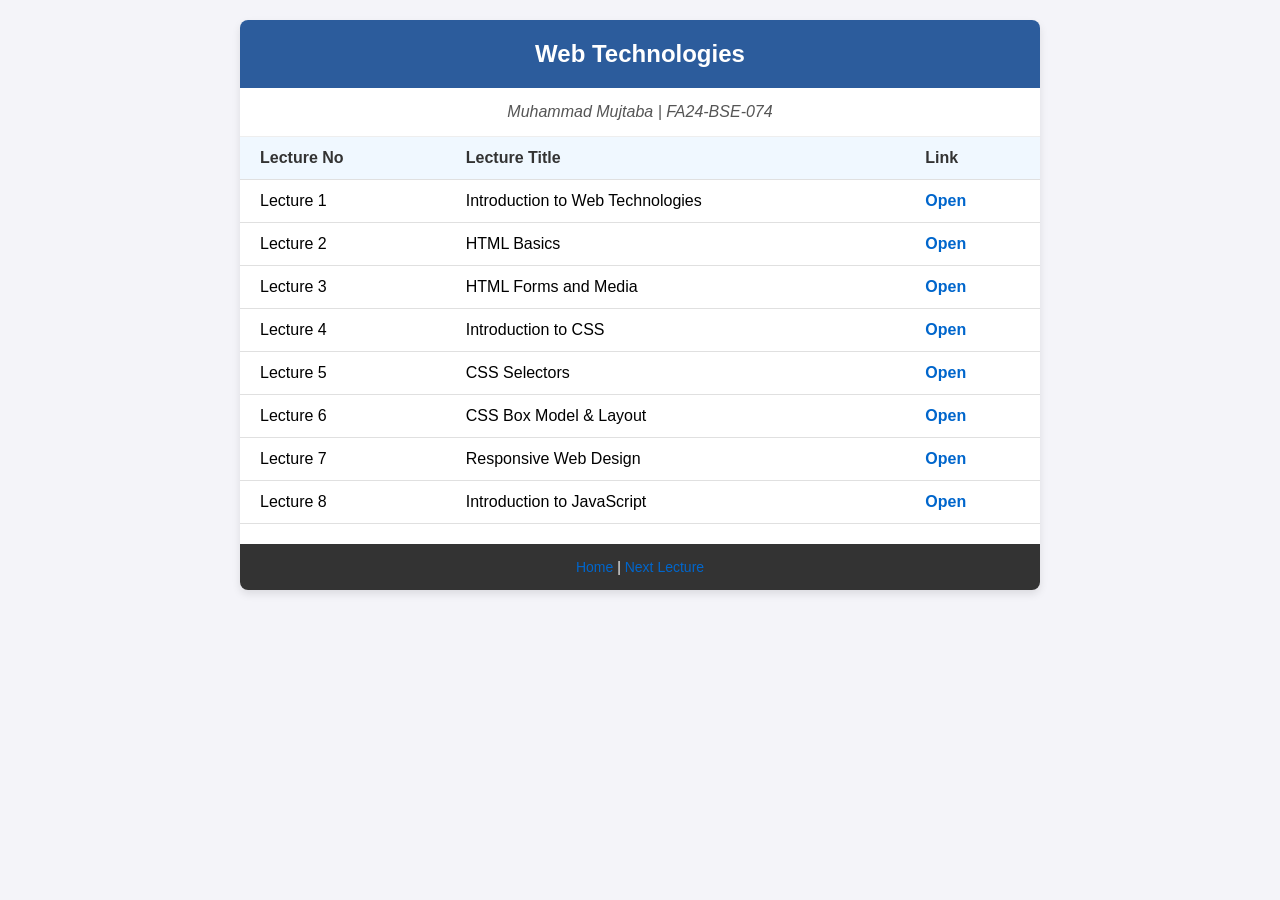
<file: index.html>
<!DOCTYPE html>
<html lang="en">
<head>
    <meta charset="UTF-8">
    <meta name="viewport" content="width=device-width, initial-scale=1.0">
    <title>Web Technologies - Home</title>
    <!-- Yeh line aapki style.css file ko link karti hai -->
    <link rel="stylesheet" href="style.css">
</head>
<body>

    <div class="container">
        <!-- Header Section -->
        <header>
            <h1>Web Technologies</h1>
        </header>

        <!-- Subheader Section (Yahan Apna Naam aur Reg No Likhein) -->
        <div class="subheader">
        Muhammad Mujtaba | FA24-BSE-074
        </div>

        <!-- Table Section -->
        <table>
            <thead>
                <tr>
                    <th>Lecture No</th>
                    <th>Lecture Title</th>
                    <th>Link</th>
                </tr>
            </thead>
            <tbody>
                <tr>
                    <td>Lecture 1</td>
                    <td>Introduction to Web Technologies</td>
                    <td><a href="lecture1.html">Open</a></td>
                </tr>
                <tr>
                    <td>Lecture 2</td>
                    <td>HTML Basics</td>
                    <td><a href="lecture2.html">Open</a></td>
                </tr>
                <tr>
                    <td>Lecture 3</td>
                    <td>HTML Forms and Media</td>
                    <td><a href="lecture3.html">Open</a></td>
                </tr>
                <tr>
                    <td>Lecture 4</td>
                    <td>Introduction to CSS</td>
                    <td><a href="lecture4.html">Open</a></td>
                </tr>
                <tr>
                    <td>Lecture 5</td>
                    <td>CSS Selectors</td>
                    <td><a href="lecture5.html">Open</a></td>
                </tr>
                <tr>
                    <td>Lecture 6</td>
                    <td>CSS Box Model &amp; Layout</td>
                    <td><a href="lecture6.html">Open</a></td>
                </tr>
                <tr>
                    <td>Lecture 7</td>
                    <td>Responsive Web Design</td>
                    <td><a href="lecture7.html">Open</a></td>
                </tr>
                <tr>
                    <td>Lecture 8</td>
                    <td>Introduction to JavaScript</td>
                    <td><a href="lecture8.html">Open</a></td>
                </tr>
            </tbody>
        </table>

        <!-- Footer Navigation -->
        <div class="footer-nav">
            <a href="index.html">Home</a> | 
            <a href="lecture1.html">Next Lecture</a>
        </div>
    </div>

</body>
</html>
</file>
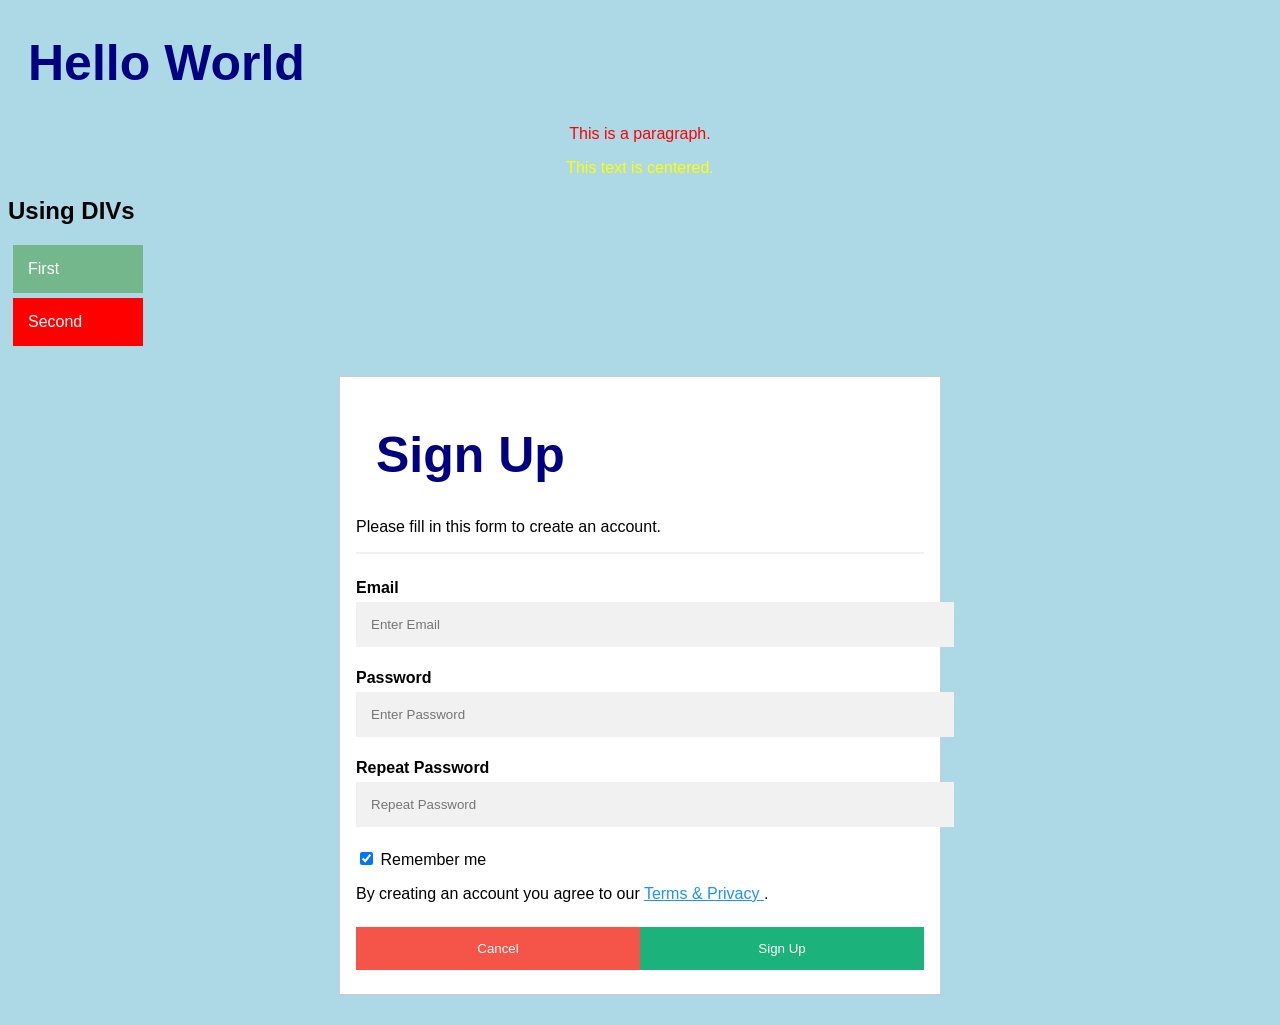
<file: Acticity 1.html>
<!DOCTYPE html>
<html lang="en">

<head>
    <meta charset="UTF-8">
    <meta name="viewport" content="width=device-width, initial-scale=1.0">

    <title>CSS and Sign Up Form</title>

    <style>
        /* External CSS Example */

        body {
            background-color: lightblue;
            font-family: Arial, Helvetica, sans-serif;
        }

        h1 {
            color: navy;
            margin-left: 20px;
            font-family: Verdana, sans-serif;
            font-size: 50px;
        }

        #para1 {
            text-align: center;
            color: red;
        }

        .center {
            text-align: center;
            color: yellow;
        }

        /* DIV Example */

        .box {
            width: 100px;
            padding: 15px;
            margin: 5px;
            color: white;
        }

        .first {
            background-color: rgb(117, 183, 140);
        }

        .second {
            background-color: red;
        }

        /* Sign Up Form */

        .signup-form {
            background-color: white;
            border: 1px solid #ccc;
            max-width: 600px;
            margin: 30px auto;
        }

        .container {
            padding: 16px;
        }

        input[type="text"],
        input[type="password"] {
            width: 100%;
            padding: 15px;
            margin: 5px 0 22px 0;
            display: inline-block;
            border: none;
            background: #f1f1f1;
        }

        input[type="text"]:focus,
        input[type="password"]:focus {
            background-color: #ddd;
            outline: none;
        }

        hr {
            border: 1px solid #f1f1f1;
            margin-bottom: 25px;
        }

        button {
            color: white;
            padding: 14px 20px;
            margin: 8px 0;
            border: none;
            cursor: pointer;
            width: 50%;
            opacity: 0.9;
            float: left;
        }

        button:hover {
            opacity: 1;
        }

        .cancelbtn {
            background-color: #f44336;
        }

        .signupbtn {
            background-color: #04AA6D;
        }

        .clearfix::after {
            content: "";
            clear: both;
            display: table;
        }

        @media screen and (max-width: 300px) {
            button {
                width: 100%;
            }
        }
    </style>
</head>

<body>

    <!-- CSS Example -->

    <h1>Hello World</h1>

    <p id="para1">
        This is a paragraph.
    </p>

    <p class="center">
        This text is centered.
    </p>


    <!-- Using DIVs -->

    <h2>Using DIVs</h2>

    <div>
        <div class="box first">
            First
        </div>

        <div class="box second">
            Second
        </div>
    </div>


    <!-- Sign Up Form -->

    <form class="signup-form" action="#">

        <div class="container">

            <h1>Sign Up</h1>

            <p>
                Please fill in this form to create an account.
            </p>

            <hr>

            <label for="email">
                <b>Email</b>
            </label>

            <input
                type="text"
                id="email"
                placeholder="Enter Email"
                name="email"
                required
            >

            <label for="psw">
                <b>Password</b>
            </label>

            <input
                type="password"
                id="psw"
                placeholder="Enter Password"
                name="psw"
                required
            >

            <label for="psw-repeat">
                <b>Repeat Password</b>
            </label>

            <input
                type="password"
                id="psw-repeat"
                placeholder="Repeat Password"
                name="psw-repeat"
                required
            >

            <label>
                <input
                    type="checkbox"
                    checked
                    name="remember"
                >
                Remember me
            </label>

            <p>
                By creating an account you agree to our
                <a href="#" style="color:dodgerblue">
                    Terms & Privacy
                </a>.
            </p>

            <div class="clearfix">

                <button type="button" class="cancelbtn">
                    Cancel
                </button>

                <button type="submit" class="signupbtn">
                    Sign Up
                </button>

            </div>

        </div>

    </form>

</body>

</html>
</file>
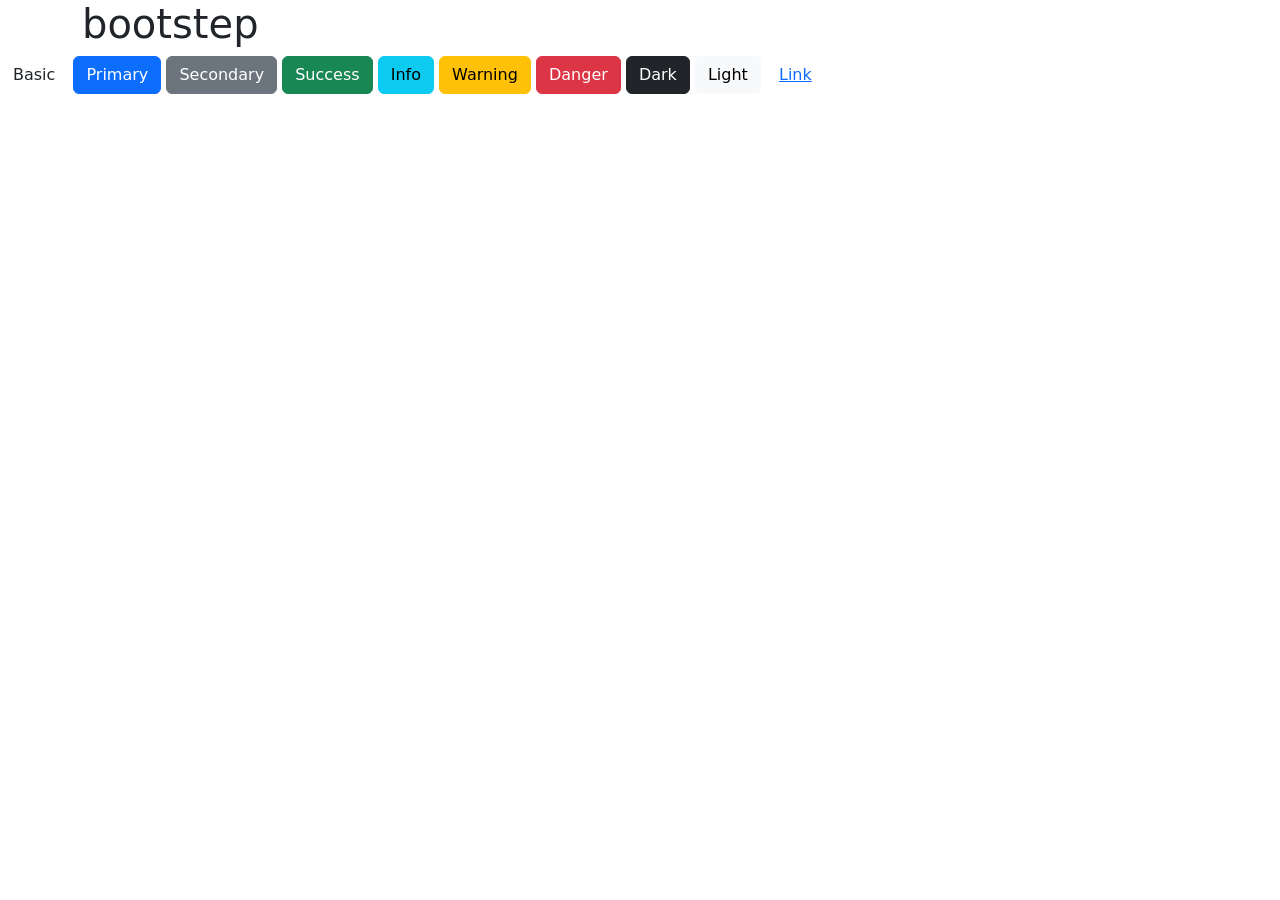
<file: boostrap.html>
<!DOCTYPE html>
<html lang="en">
<head>
    <meta charset="UTF-8">
    <meta name="viewport" content="width=device-width, initial-scale=1.0">
    <title>Document</title>
    <script src="https://cdn.jsdelivr.net/npm/bootstrap@5.3.8/dist/js/bootstrap.bundle.min.js" integrity="sha384-FKyoEForCGlyvwx9Hj09JcYn3nv7wiPVlz7YYwJrWVcXK/BmnVDxM+D2scQbITxI" crossorigin="anonymous"></script>
    <link href="https://cdn.jsdelivr.net/npm/bootstrap@5.3.8/dist/css/bootstrap.min.css" rel="stylesheet" integrity="sha384-sRIl4kxILFvY47J16cr9ZwB07vP4J8+LH7qKQnuqkuIAvNWLzeN8tE5YBujZqJLB" crossorigin="anonymous">

</head>
<body>
    <div class="container"><h1>bootstep</h1></div>
    
    <button type="button" class="btn">Basic</button>
    <button type="button" class="btn btn-primary">Primary</button>
    <button type="button" class="btn btn-secondary">Secondary</button>
    <button type="button" class="btn btn-success">Success</button>
    <button type="button" class="btn btn-info">Info</button>
    <button type="button" class="btn btn-warning">Warning</button>
    <button type="button" class="btn btn-danger">Danger</button>
    <button type="button" class="btn btn-dark">Dark</button>
    <button type="button" class="btn btn-light">Light</button>
    <button type="button" class="btn btn-link">Link</button>
    

    <div class="row">
        <div class="col-*-*"></div>
        <div class="col-*-*"></div>
      </div>
      <div class="row">
        <div class="col-*-*"></div>
        <div class="col-*-*"></div>
        <div class="col-*-*"></div>
      </div>
      
      <!-- Or let Bootstrap automatically handle the layout -->
      <div class="row">
        <div class="col"></div>
        <div class="col"></div>
        <div class="col"></div>
      </div>
</body>
</html>
</file>
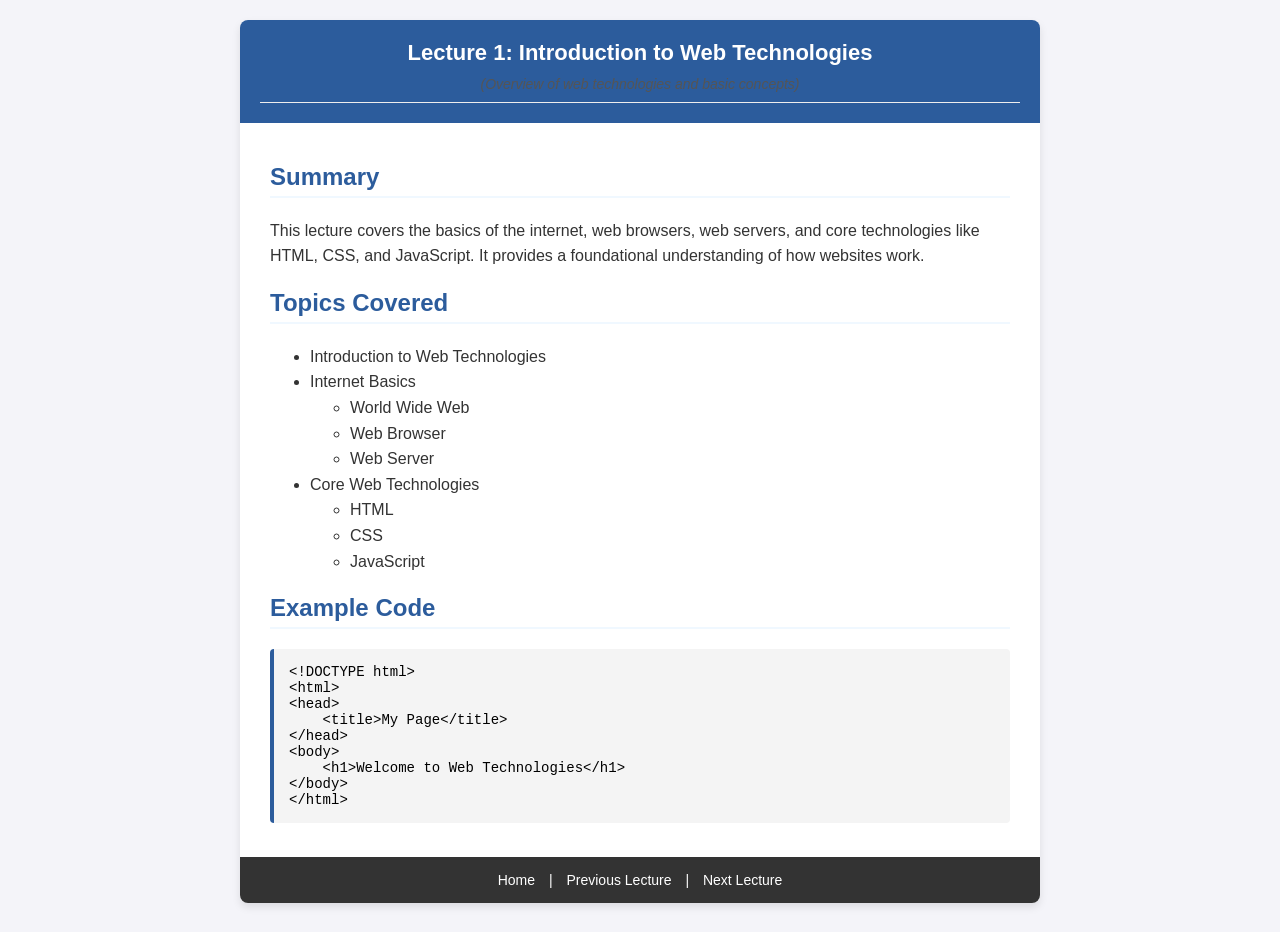
<file: lecture1.html>
<!DOCTYPE html>
<html lang="en">
<head>
    <meta charset="UTF-8">
    <meta name="viewport" content="width=device-width, initial-scale=1.0">
    <title>Lecture 1: Introduction to Web Technologies</title>
    <style>
        /* Reuse the same general styling from index.html */
        body {
            font-family: 'Segoe UI', Tahoma, Geneva, Verdana, sans-serif;
            background-color: #f4f4f9;
            margin: 0;
            padding: 20px;
            display: flex;
            justify-content: center;
        }

        .container {
            width: 100%;
            max-width: 800px;
            background-color: #ffffff;
            border-radius: 8px;
            box-shadow: 0 4px 8px rgba(0, 0, 0, 0.1);
            overflow: hidden;
        }

        header {
            background-color: #2c5c9c;
            color: #ffffff;
            padding: 20px;
            text-align: center;
        }

        header h1 {
            margin: 0;
            font-size: 22px;
        }

        .subheader {
            text-align: center;
            font-style: italic;
            color: #555555;
            padding: 10px 0;
            font-size: 14px;
            border-bottom: 1px solid #eeeeee;
        }

        .content {
            padding: 20px 30px;
        }

        h2 {
            color: #2c5c9c;
            border-bottom: 2px solid #f0f8ff;
            padding-bottom: 5px;
        }

        p {
            line-height: 1.6;
            color: #333333;
        }

        ul {
            line-height: 1.6;
            color: #333333;
        }

        /* Code Block Styling */
        pre {
            background-color: #f4f4f4;
            border-left: 4px solid #2c5c9c;
            padding: 15px;
            overflow-x: auto;
            font-family: 'Courier New', Courier, monospace;
            font-size: 14px;
            border-radius: 4px;
        }

        /* Footer/Navigation */
        .footer-nav {
            background-color: #333333;
            color: #ffffff;
            text-align: center;
            padding: 15px;
            font-size: 14px;
        }

        .footer-nav a {
            color: #ffffff;
            margin: 0 10px;
            text-decoration: none;
            font-weight: normal;
        }

        .footer-nav a:hover {
            text-decoration: underline;
        }
    </style>
</head>
<body>

    <div class="container">
        <header>
            <h1>Lecture 1: Introduction to Web Technologies</h1>
            <div class="subheader">(Overview of web technologies and basic concepts)</div>
        </header>

        <div class="content">
            <h2>Summary</h2>
            <p>This lecture covers the basics of the internet, web browsers, web servers, and core technologies like HTML, CSS, and JavaScript. It provides a foundational understanding of how websites work.</p>

            <h2>Topics Covered</h2>
            <ul>
                <li>Introduction to Web Technologies</li>
                <li>Internet Basics
                    <ul>
                        <li>World Wide Web</li>
                        <li>Web Browser</li>
                        <li>Web Server</li>
                    </ul>
                </li>
                <li>Core Web Technologies
                    <ul>
                        <li>HTML</li>
                        <li>CSS</li>
                        <li>JavaScript</li>
                    </ul>
                </li>
            </ul>

            <h2>Example Code</h2>
            <pre><code>&lt;!DOCTYPE html&gt;
&lt;html&gt;
&lt;head&gt;
    &lt;title&gt;My Page&lt;/title&gt;
&lt;/head&gt;
&lt;body&gt;
    &lt;h1&gt;Welcome to Web Technologies&lt;/h1&gt;
&lt;/body&gt;
&lt;/html&gt;</code></pre>
        </div>

        <div class="footer-nav">
            <a href="index.html">Home</a> | 
            <a href="#">Previous Lecture</a> | 
            <a href="lecture2.html">Next Lecture</a>
        </div>
    </div>

</body>
</html>
</file>
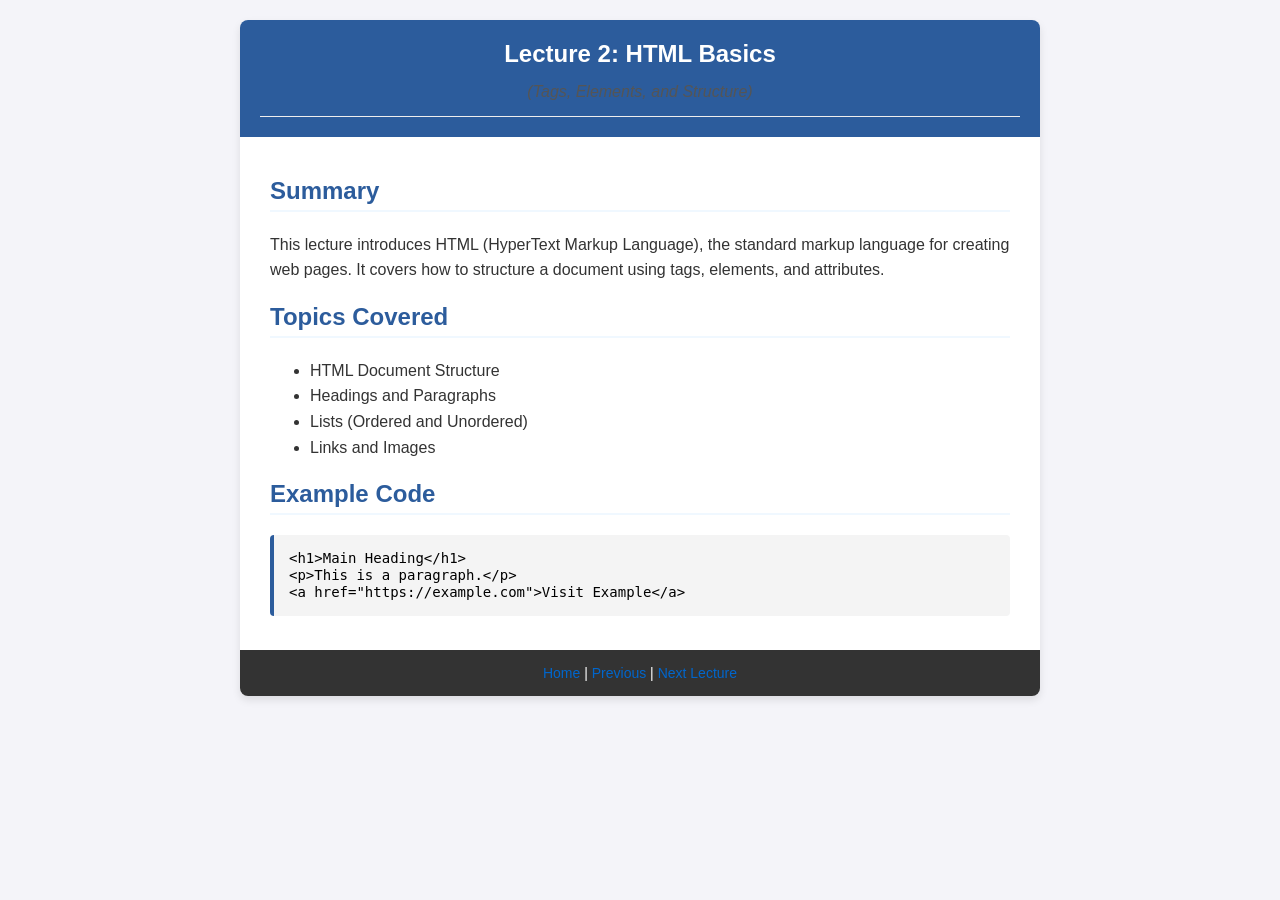
<file: lecture2.html>
<!DOCTYPE html>
<html lang="en">
<head>
    <meta charset="UTF-8">
    <title>Lecture 2: HTML Basics</title>
    <link rel="stylesheet" href="style.css">
</head>
<body>
    <div class="container">
        <header>
            <h1>Lecture 2: HTML Basics</h1>
            <div class="subheader">(Tags, Elements, and Structure)</div>
        </header>
        <div class="content">
            <h2>Summary</h2>
            <p>This lecture introduces HTML (HyperText Markup Language), the standard markup language for creating web pages. It covers how to structure a document using tags, elements, and attributes.</p>
            <h2>Topics Covered</h2>
            <ul>
                <li>HTML Document Structure</li>
                <li>Headings and Paragraphs</li>
                <li>Lists (Ordered and Unordered)</li>
                <li>Links and Images</li>
            </ul>
            <h2>Example Code</h2>
            <pre><code>&lt;h1&gt;Main Heading&lt;/h1&gt;
&lt;p&gt;This is a paragraph.&lt;/p&gt;
&lt;a href="https://example.com"&gt;Visit Example&lt;/a&gt;</code></pre>
        </div>
        <div class="footer-nav">
            <a href="index.html">Home</a> | 
            <a href="lecture1.html">Previous</a> | 
            <a href="lecture3.html">Next Lecture</a>
        </div>
    </div>
</body>
</html>
</file>
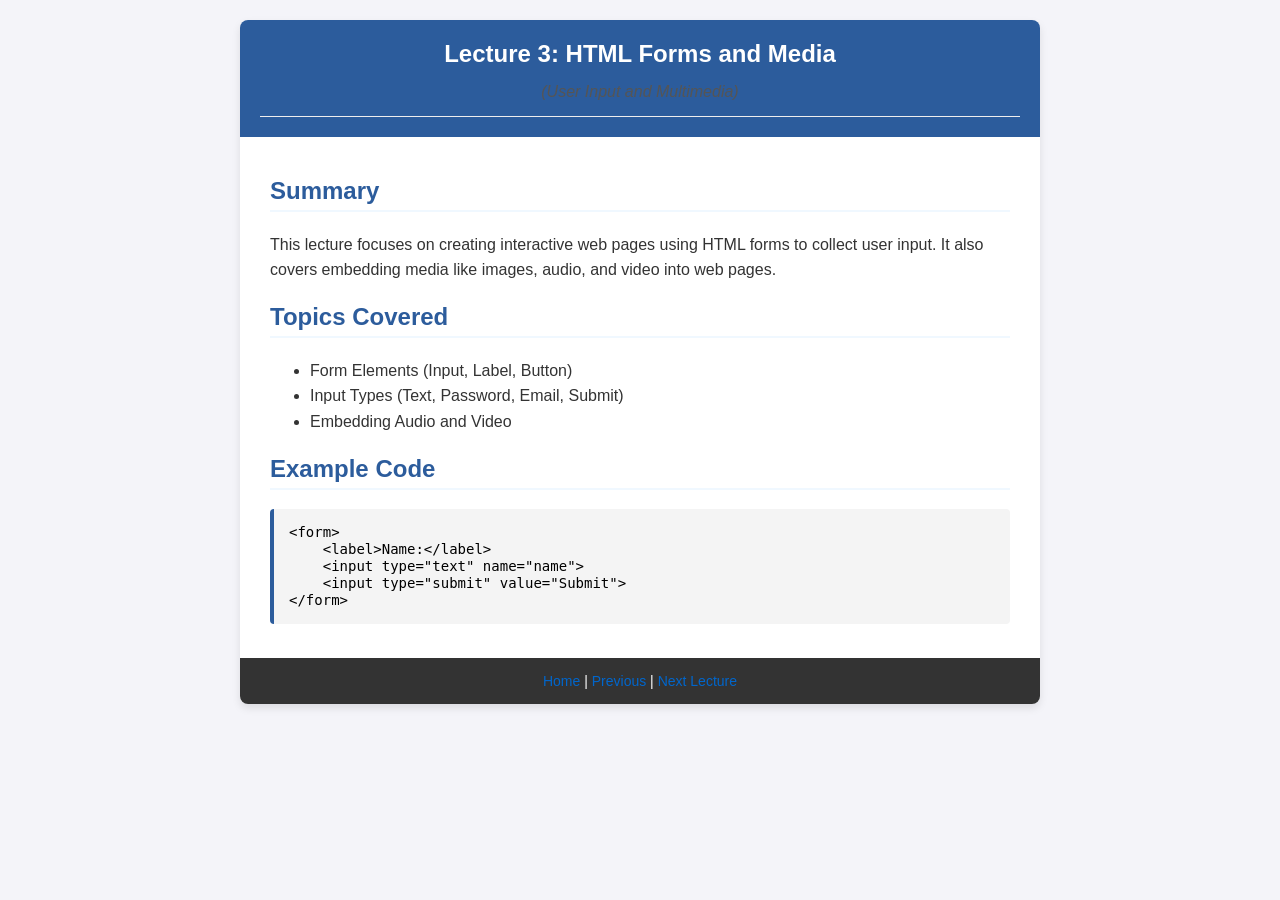
<file: lecture3.html>
<!DOCTYPE html>
<html lang="en">
<head>
    <meta charset="UTF-8">
    <title>Lecture 3: HTML Forms and Media</title>
    <link rel="stylesheet" href="style.css">
</head>
<body>
    <div class="container">
        <header>
            <h1>Lecture 3: HTML Forms and Media</h1>
            <div class="subheader">(User Input and Multimedia)</div>
        </header>
        <div class="content">
            <h2>Summary</h2>
            <p>This lecture focuses on creating interactive web pages using HTML forms to collect user input. It also covers embedding media like images, audio, and video into web pages.</p>
            <h2>Topics Covered</h2>
            <ul>
                <li>Form Elements (Input, Label, Button)</li>
                <li>Input Types (Text, Password, Email, Submit)</li>
                <li>Embedding Audio and Video</li>
            </ul>
            <h2>Example Code</h2>
            <pre><code>&lt;form&gt;
    &lt;label&gt;Name:&lt;/label&gt;
    &lt;input type="text" name="name"&gt;
    &lt;input type="submit" value="Submit"&gt;
&lt;/form&gt;</code></pre>
        </div>
        <div class="footer-nav">
            <a href="index.html">Home</a> | 
            <a href="lecture2.html">Previous</a> | 
            <a href="lecture4.html">Next Lecture</a>
        </div>
    </div>
</body>
</html>
</file>
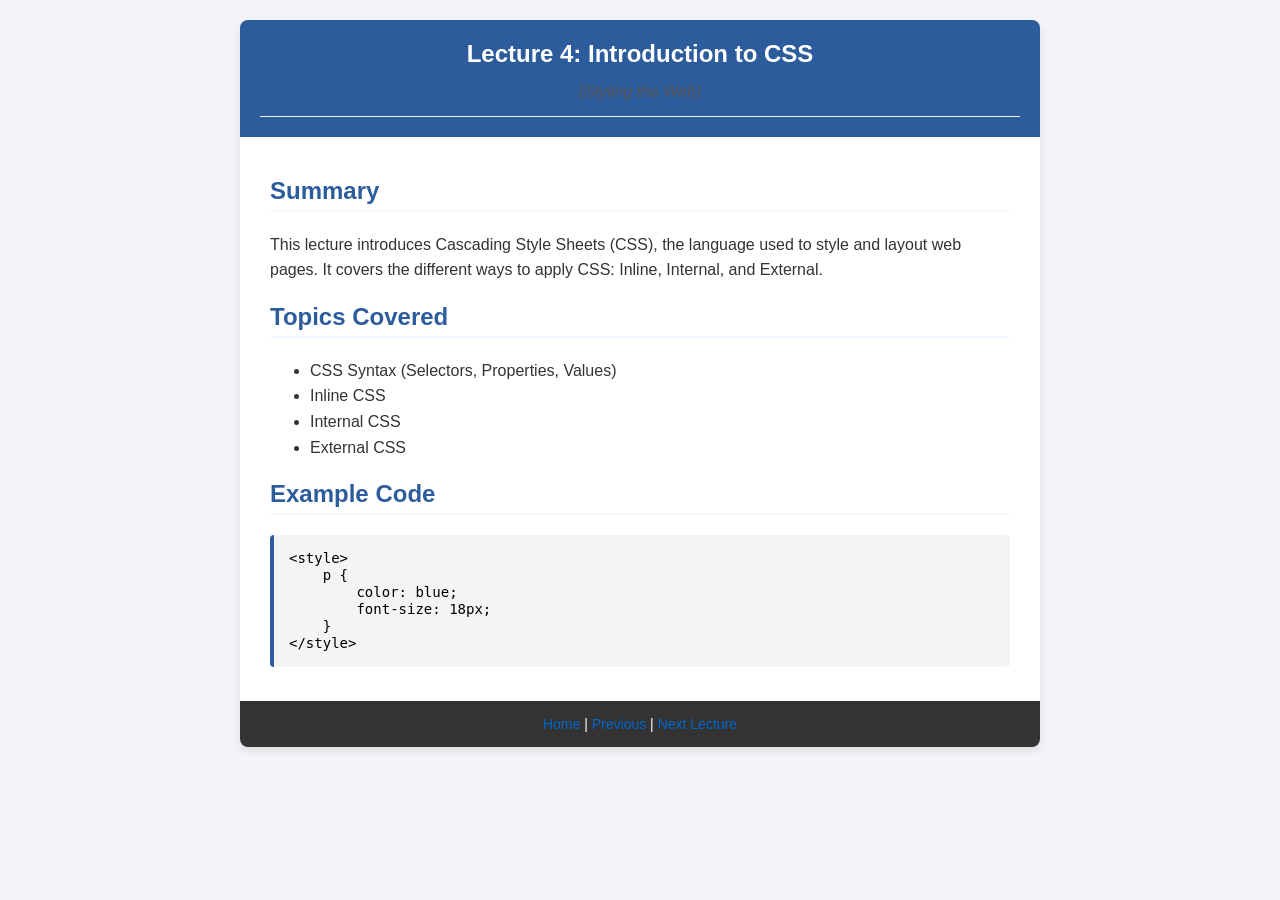
<file: lecture4.html>
<!DOCTYPE html>
<html lang="en">
<head>
    <meta charset="UTF-8">
    <title>Lecture 4: Introduction to CSS</title>
    <link rel="stylesheet" href="style.css">
</head>
<body>
    <div class="container">
        <header>
            <h1>Lecture 4: Introduction to CSS</h1>
            <div class="subheader">(Styling the Web)</div>
        </header>
        <div class="content">
            <h2>Summary</h2>
            <p>This lecture introduces Cascading Style Sheets (CSS), the language used to style and layout web pages. It covers the different ways to apply CSS: Inline, Internal, and External.</p>
            <h2>Topics Covered</h2>
            <ul>
                <li>CSS Syntax (Selectors, Properties, Values)</li>
                <li>Inline CSS</li>
                <li>Internal CSS</li>
                <li>External CSS</li>
            </ul>
            <h2>Example Code</h2>
            <pre><code>&lt;style&gt;
    p {
        color: blue;
        font-size: 18px;
    }
&lt;/style&gt;</code></pre>
        </div>
        <div class="footer-nav">
            <a href="index.html">Home</a> | 
            <a href="lecture3.html">Previous</a> | 
            <a href="lecture5.html">Next Lecture</a>
        </div>
    </div>
</body>
</html>
</file>
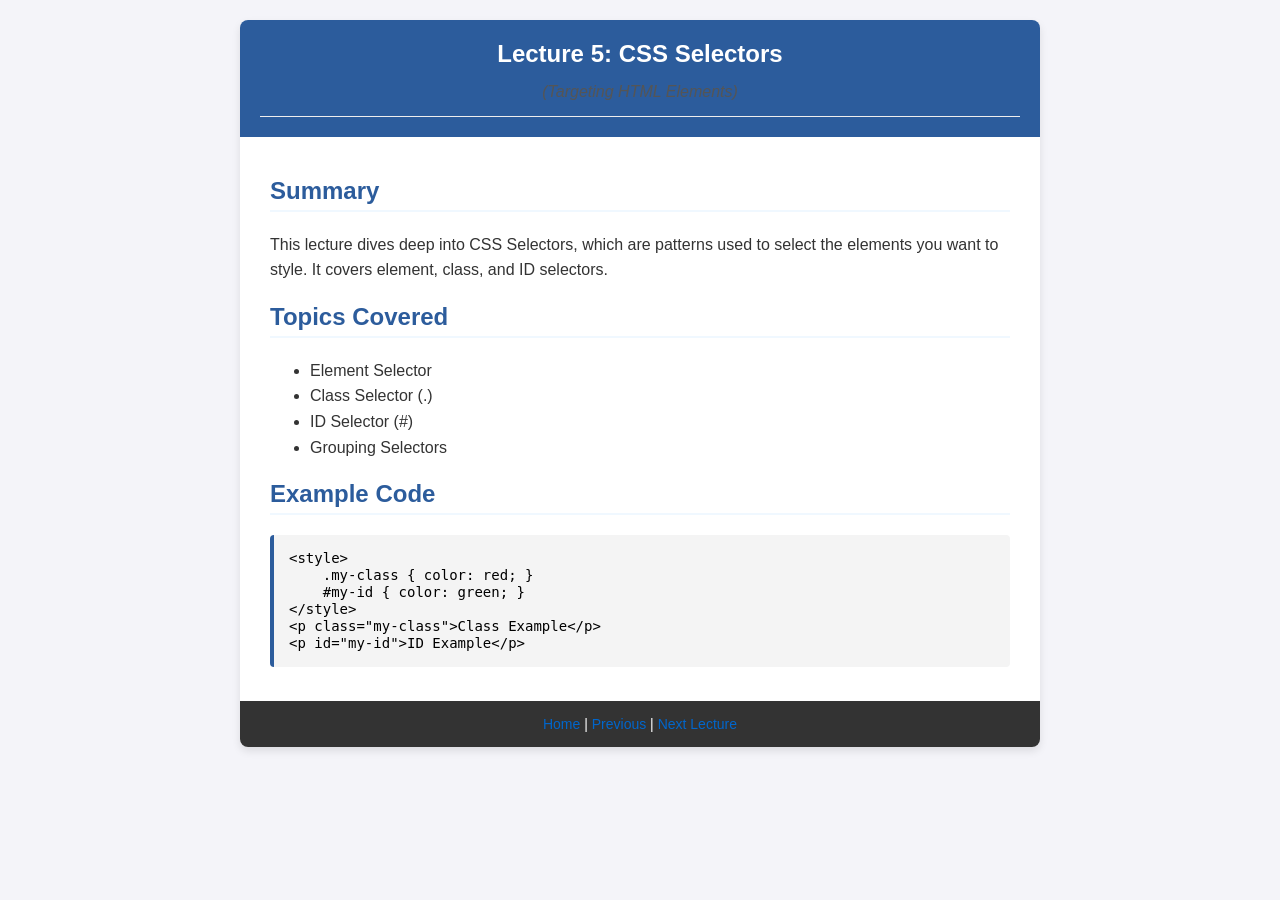
<file: lecture5.html>
<!DOCTYPE html>
<html lang="en">
<head>
    <meta charset="UTF-8">
    <title>Lecture 5: CSS Selectors</title>
    <link rel="stylesheet" href="style.css">
</head>
<body>
    <div class="container">
        <header>
            <h1>Lecture 5: CSS Selectors</h1>
            <div class="subheader">(Targeting HTML Elements)</div>
        </header>
        <div class="content">
            <h2>Summary</h2>
            <p>This lecture dives deep into CSS Selectors, which are patterns used to select the elements you want to style. It covers element, class, and ID selectors.</p>
            <h2>Topics Covered</h2>
            <ul>
                <li>Element Selector</li>
                <li>Class Selector (.)</li>
                <li>ID Selector (#)</li>
                <li>Grouping Selectors</li>
            </ul>
            <h2>Example Code</h2>
            <pre><code>&lt;style&gt;
    .my-class { color: red; }
    #my-id { color: green; }
&lt;/style&gt;
&lt;p class="my-class"&gt;Class Example&lt;/p&gt;
&lt;p id="my-id"&gt;ID Example&lt;/p&gt;</code></pre>
        </div>
        <div class="footer-nav">
            <a href="index.html">Home</a> | 
            <a href="lecture4.html">Previous</a> | 
            <a href="lecture6.html">Next Lecture</a>
        </div>
    </div>
</body>
</html>
</file>
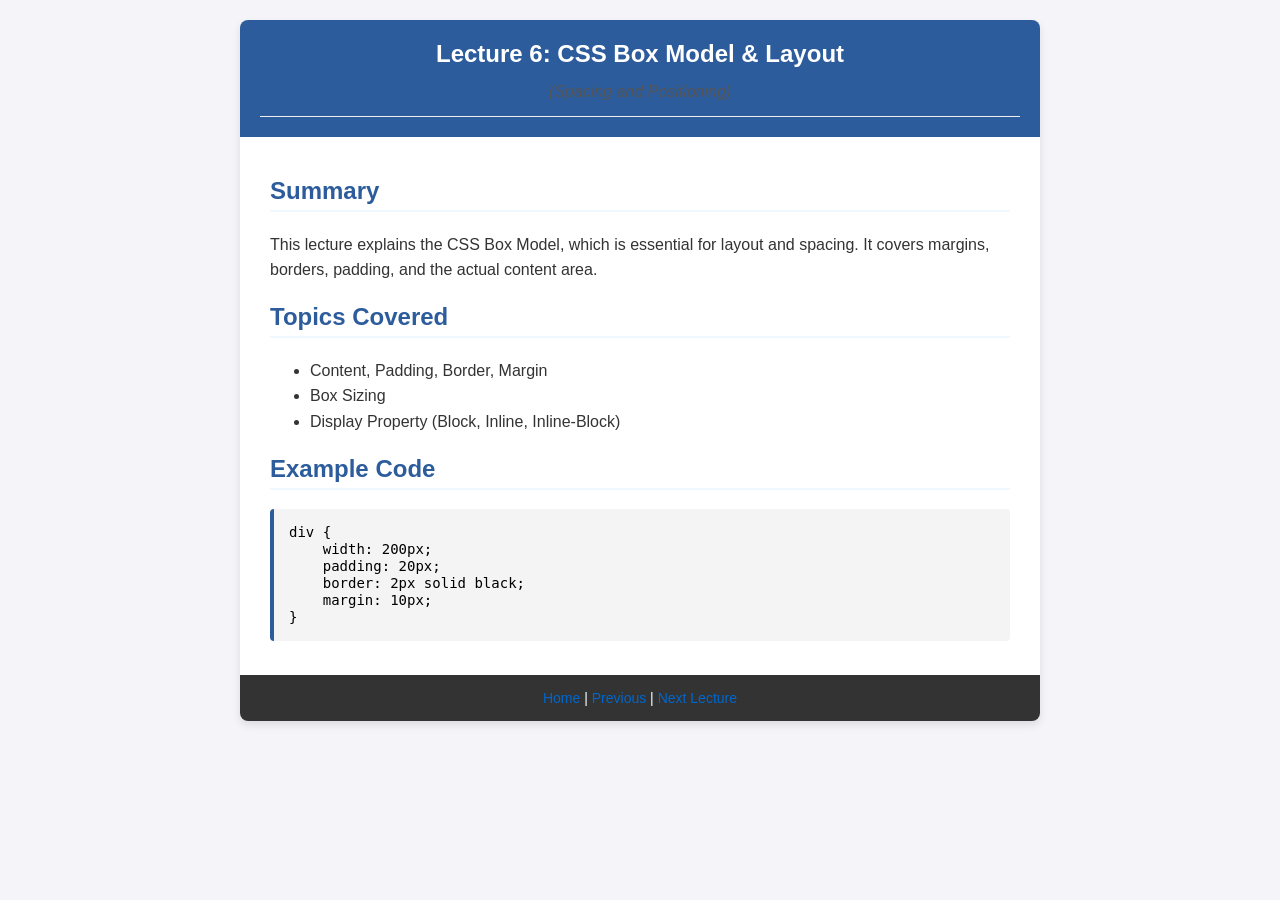
<file: lecture6.html>
<!DOCTYPE html>
<html lang="en">
<head>
    <meta charset="UTF-8">
    <title>Lecture 6: CSS Box Model & Layout</title>
    <link rel="stylesheet" href="style.css">
</head>
<body>
    <div class="container">
        <header>
            <h1>Lecture 6: CSS Box Model & Layout</h1>
            <div class="subheader">(Spacing and Positioning)</div>
        </header>
        <div class="content">
            <h2>Summary</h2>
            <p>This lecture explains the CSS Box Model, which is essential for layout and spacing. It covers margins, borders, padding, and the actual content area.</p>
            <h2>Topics Covered</h2>
            <ul>
                <li>Content, Padding, Border, Margin</li>
                <li>Box Sizing</li>
                <li>Display Property (Block, Inline, Inline-Block)</li>
            </ul>
            <h2>Example Code</h2>
            <pre><code>div {
    width: 200px;
    padding: 20px;
    border: 2px solid black;
    margin: 10px;
}</code></pre>
        </div>
        <div class="footer-nav">
            <a href="index.html">Home</a> | 
            <a href="lecture5.html">Previous</a> | 
            <a href="lecture7.html">Next Lecture</a>
        </div>
    </div>
</body>
</html>
</file>
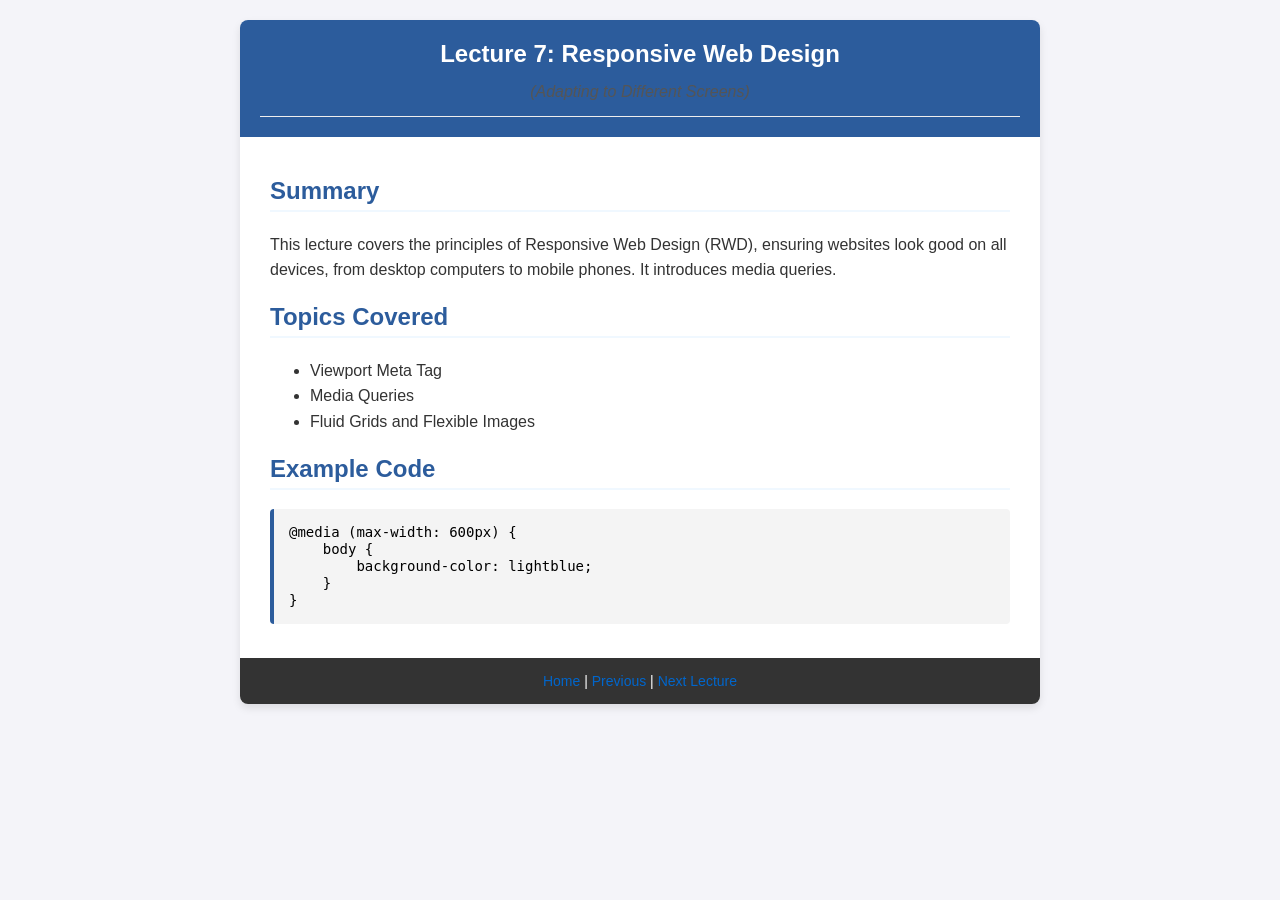
<file: lecture7.html>
<!DOCTYPE html>
<html lang="en">
<head>
    <meta charset="UTF-8">
    <title>Lecture 7: Responsive Web Design</title>
    <link rel="stylesheet" href="style.css">
</head>
<body>
    <div class="container">
        <header>
            <h1>Lecture 7: Responsive Web Design</h1>
            <div class="subheader">(Adapting to Different Screens)</div>
        </header>
        <div class="content">
            <h2>Summary</h2>
            <p>This lecture covers the principles of Responsive Web Design (RWD), ensuring websites look good on all devices, from desktop computers to mobile phones. It introduces media queries.</p>
            <h2>Topics Covered</h2>
            <ul>
                <li>Viewport Meta Tag</li>
                <li>Media Queries</li>
                <li>Fluid Grids and Flexible Images</li>
            </ul>
            <h2>Example Code</h2>
            <pre><code>@media (max-width: 600px) {
    body {
        background-color: lightblue;
    }
}</code></pre>
        </div>
        <div class="footer-nav">
            <a href="index.html">Home</a> | 
            <a href="lecture6.html">Previous</a> | 
            <a href="lecture8.html">Next Lecture</a>
        </div>
    </div>
</body>
</html>
</file>
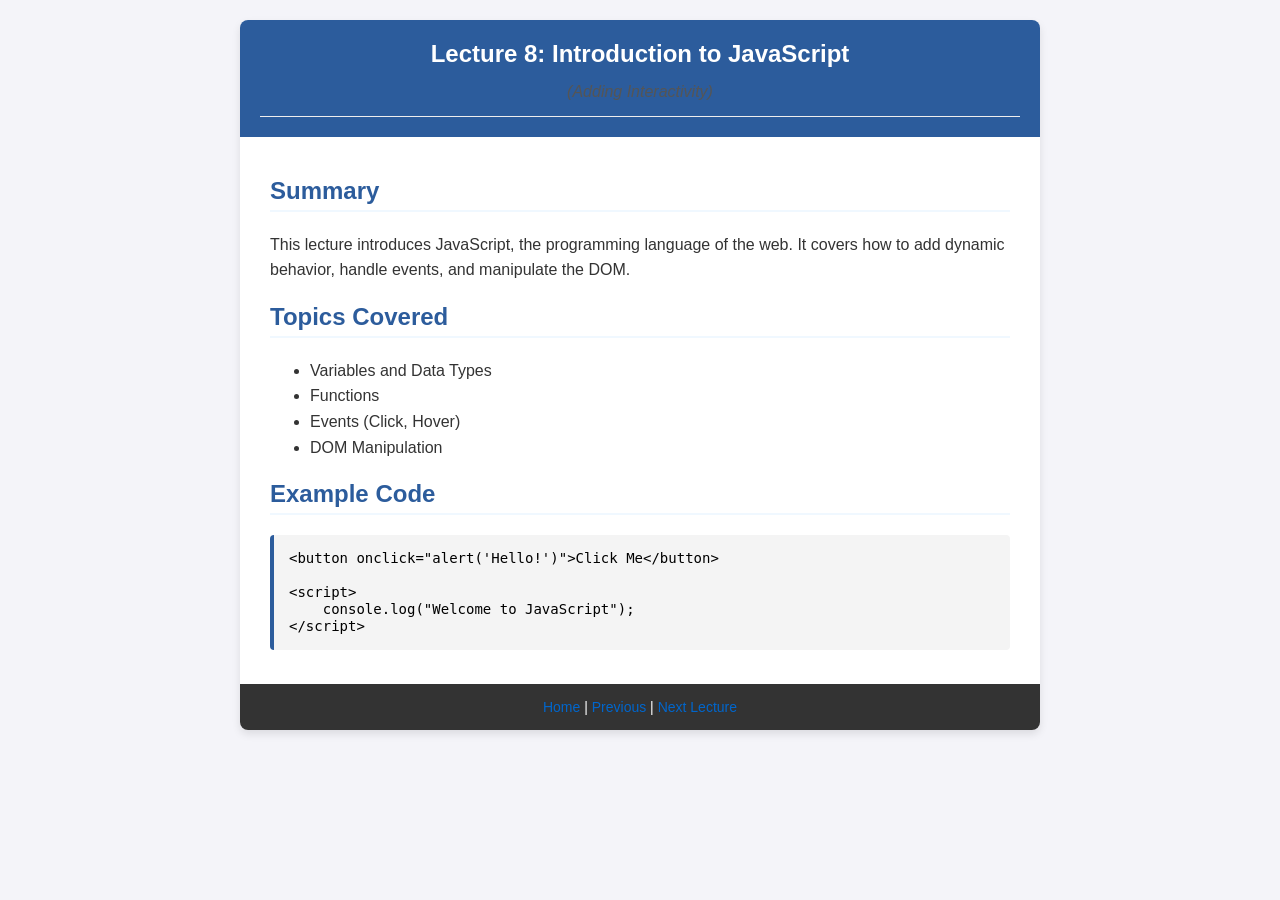
<file: lecture8.html>
<!DOCTYPE html>
<html lang="en">
<head>
    <meta charset="UTF-8">
    <title>Lecture 8: Introduction to JavaScript</title>
    <link rel="stylesheet" href="style.css">
</head>
<body>
    <div class="container">
        <header>
            <h1>Lecture 8: Introduction to JavaScript</h1>
            <div class="subheader">(Adding Interactivity)</div>
        </header>
        <div class="content">
            <h2>Summary</h2>
            <p>This lecture introduces JavaScript, the programming language of the web. It covers how to add dynamic behavior, handle events, and manipulate the DOM.</p>
            <h2>Topics Covered</h2>
            <ul>
                <li>Variables and Data Types</li>
                <li>Functions</li>
                <li>Events (Click, Hover)</li>
                <li>DOM Manipulation</li>
            </ul>
            <h2>Example Code</h2>
            <pre><code>&lt;button onclick="alert('Hello!')"&gt;Click Me&lt;/button&gt;

&lt;script&gt;
    console.log("Welcome to JavaScript");
&lt;/script&gt;</code></pre>
        </div>
        <div class="footer-nav">
            <a href="index.html">Home</a> | 
            <a href="lecture7.html">Previous</a> | 
            <a href="#">Next Lecture</a>
        </div>
    </div>
</body>
</html>
</file>
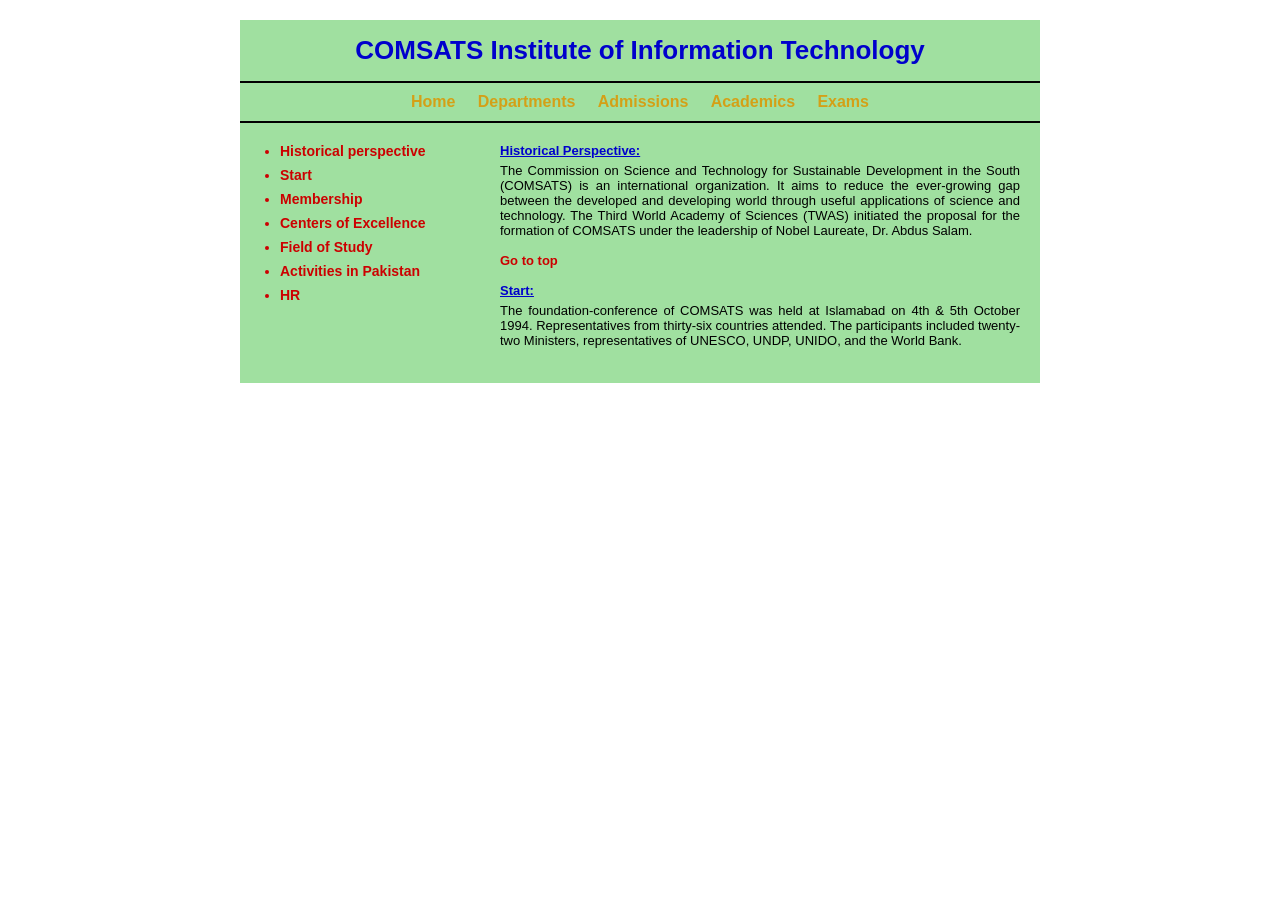
<file: task1 .html>
<!DOCTYPE html>
<html lang="en">
<head>
    <meta charset="UTF-8">
    <title>COMSATS - Lab Task 1</title>
    <style>
        /* =========================================
           CSS STYLING (Internal CSS in this file)
           ========================================= */
        
        /* General Body Styling */
        body {
            font-family: Arial, sans-serif;
            background-color: #ffffff;
            margin: 20px;
        }

        /* Main Table Styling (Layout) */
        .main-table {
            width: 800px; 
            margin: 0 auto; 
            border-collapse: collapse;
            background-color: #a0e0a0; /* Light Green Background */
        }

        /* Header Styling */
        .header {
            font-size: 26px;
            font-weight: bold;
            color: #0000cc; /* Blue Text */
            padding: 15px;
            text-align: center;
        }

        /* Navigation Bar Styling */
        .nav-bar {
            background-color: #a0e0a0;
            text-align: center;
            padding: 10px;
            border-top: 2px solid #000000;
            border-bottom: 2px solid #000000;
        }

        .nav-bar a {
            text-decoration: none;
            color: #d4a017; /* Yellowish/Golden Text */
            font-weight: bold;
            font-size: 16px;
        }

        .nav-bar a:hover {
            color: #ffffff;
        }

        /* Sidebar Styling */
        .sidebar {
            width: 30%;
            vertical-align: top;
            padding: 20px;
            background-color: #a0e0a0;
        }

        .sidebar ul {
            list-style-type: disc;
            padding-left: 20px;
            margin: 0;
        }

        .sidebar li {
            color: #cc0000; /* Dark Red Text */
            font-weight: bold;
            margin-bottom: 8px;
            font-size: 14px;
        }

        /* Content Area Styling */
        .content {
            width: 70%;
            vertical-align: top;
            padding: 20px;
            background-color: #a0e0a0;
            font-size: 13px;
            color: #000000;
        }

        .content p {
            margin-top: 5px;
            margin-bottom: 15px;
            text-align: justify;
        }

        /* Links inside Content */
        .content-link {
            color: #0000cc; /* Blue Link */
            font-weight: bold;
            text-decoration: underline;
        }

        .go-top {
            color: #cc0000; /* Red Link */
            font-weight: bold;
            text-decoration: none;
        }

        .go-top:hover {
            text-decoration: underline;
        }
    </style>
</head>
<body>

    <!-- Main Layout Table -->
    <table class="main-table">
        
        <!-- Row 1: Header -->
        <tr>
            <td colspan="2" class="header">
                COMSATS Institute of Information Technology
            </td>
        </tr>

        <!-- Row 2: Navigation Bar -->
        <tr>
            <td colspan="2" class="nav-bar">
                <a href="#">Home</a> &nbsp; &nbsp;
                <a href="#">Departments</a> &nbsp; &nbsp;
                <a href="#">Admissions</a> &nbsp; &nbsp;
                <a href="#">Academics</a> &nbsp; &nbsp;
                <a href="#">Exams</a>
            </td>
        </tr>

        <!-- Row 3: Left Sidebar and Right Content Area -->
        <tr>
            <!-- Left Sidebar (List) -->
            <td class="sidebar">
                <ul>
                    <li>Historical perspective</li>
                    <li>Start</li>
                    <li>Membership</li>
                    <li>Centers of Excellence</li>
                    <li>Field of Study</li>
                    <li>Activities in Pakistan</li>
                    <li>HR</li>
                </ul>
            </td>

            <!-- Right Content Area -->
            <td class="content">
                <a href="#" class="content-link">Historical Perspective:</a>
                <p>
                    The Commission on Science and Technology for Sustainable Development in the South (COMSATS) is an international organization. It aims to reduce the ever-growing gap between the developed and developing world through useful applications of science and technology. The Third World Academy of Sciences (TWAS) initiated the proposal for the formation of COMSATS under the leadership of Nobel Laureate, Dr. Abdus Salam.
                </p>
                <a href="#" class="go-top">Go to top</a>
                
                <br><br>

                <a href="#" class="content-link">Start:</a>
                <p>
                    The foundation-conference of COMSATS was held at Islamabad on 4th & 5th October 1994. Representatives from thirty-six countries attended. The participants included twenty-two Ministers, representatives of UNESCO, UNDP, UNIDO, and the World Bank.
                </p>
            </td>
        </tr>
    </table>

</body>
</html>
</file>
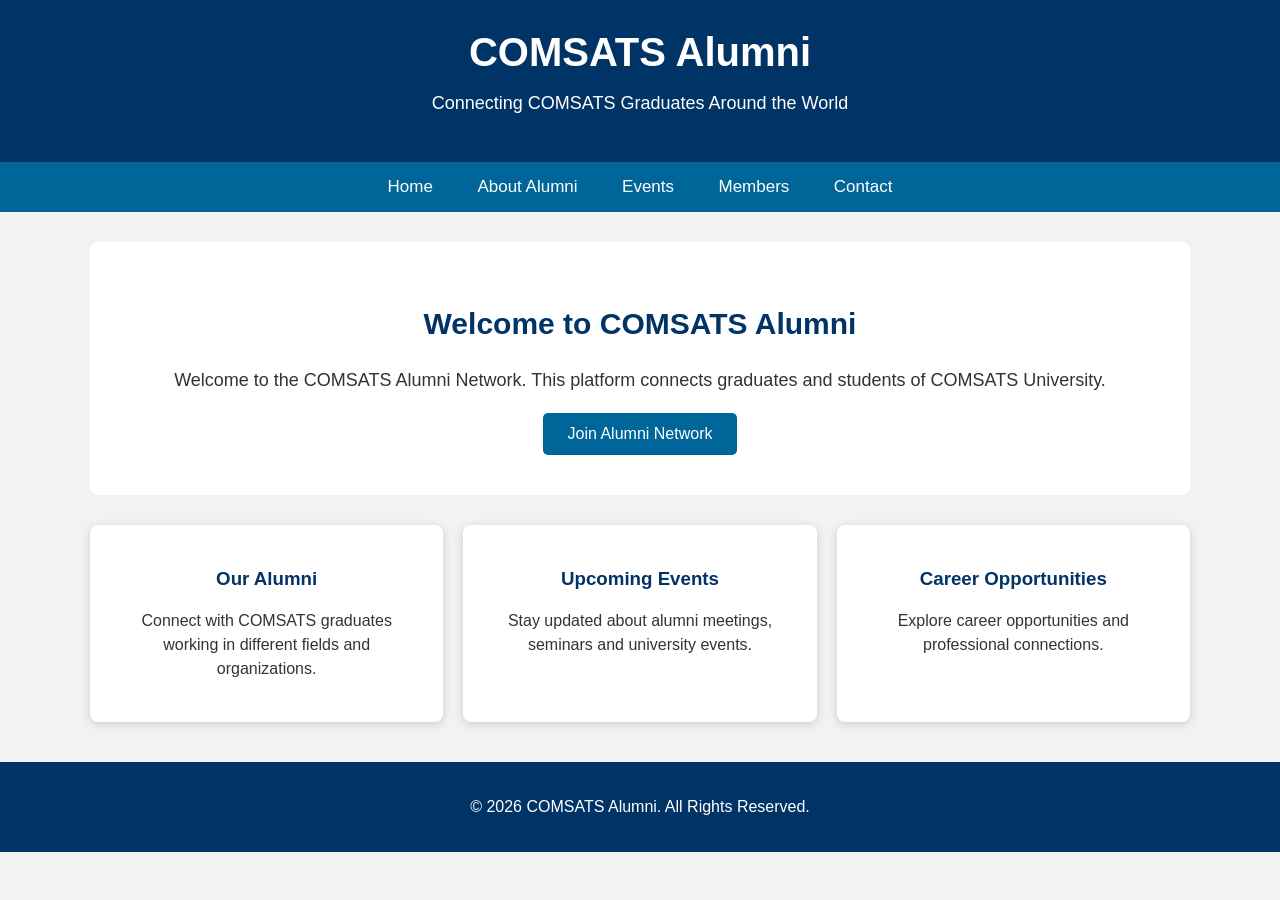
<file: task2.html>
<!DOCTYPE html>
<html lang="en">

<head>
    <meta charset="UTF-8">
    <meta name="viewport" content="width=device-width, initial-scale=1.0">

    <title>COMSATS Alumni</title>

    <style>
        body {
            margin: 0;
            font-family: Arial, Helvetica, sans-serif;
            background-color: #f2f2f2;
            color: #333;
        }

        header {
            background-color: #003366;
            color: white;
            text-align: center;
            padding: 30px;
        }

        header h1 {
            margin: 0;
            font-size: 40px;
        }

        header p {
            font-size: 18px;
        }

        nav {
            background-color: #006699;
            text-align: center;
            padding: 15px;
        }

        nav a {
            color: white;
            text-decoration: none;
            margin: 0 20px;
            font-size: 17px;
        }

        nav a:hover {
            color: yellow;
        }

        .container {
            width: 90%;
            max-width: 1100px;
            margin: 30px auto;
        }

        .welcome {
            background-color: white;
            text-align: center;
            padding: 40px;
            border-radius: 8px;
        }

        .welcome h2 {
            color: #003366;
            font-size: 30px;
        }

        .welcome p {
            font-size: 18px;
            line-height: 1.6;
        }

        button {
            background-color: #006699;
            color: white;
            border: none;
            padding: 12px 25px;
            font-size: 16px;
            cursor: pointer;
            border-radius: 5px;
        }

        button:hover {
            background-color: #003366;
        }

        .cards {
            display: flex;
            gap: 20px;
            margin-top: 30px;
        }

        .card {
            background-color: white;
            flex: 1;
            padding: 25px;
            text-align: center;
            border-radius: 8px;
            box-shadow: 0 2px 8px #ccc;
        }

        .card h3 {
            color: #003366;
        }

        .card p {
            line-height: 1.5;
        }

        footer {
            background-color: #003366;
            color: white;
            text-align: center;
            padding: 20px;
            margin-top: 40px;
        }

        @media screen and (max-width: 700px) {
            nav a {
                display: block;
                margin: 10px;
            }

            .cards {
                flex-direction: column;
            }
        }
    </style>
</head>

<body>

    <header>
        <h1>COMSATS Alumni</h1>
        <p>Connecting COMSATS Graduates Around the World</p>
    </header>

    <nav>
        <a href="#">Home</a>
        <a href="#">About Alumni</a>
        <a href="#">Events</a>
        <a href="#">Members</a>
        <a href="#">Contact</a>
    </nav>

    <div class="container">

        <div class="welcome">
            <h2>Welcome to COMSATS Alumni</h2>

            <p>
                Welcome to the COMSATS Alumni Network.
                This platform connects graduates and students
                of COMSATS University.
            </p>

            <button>Join Alumni Network</button>
        </div>

        <div class="cards">

            <div class="card">
                <h3>Our Alumni</h3>
                <p>
                    Connect with COMSATS graduates working
                    in different fields and organizations.
                </p>
            </div>

            <div class="card">
                <h3>Upcoming Events</h3>
                <p>
                    Stay updated about alumni meetings,
                    seminars and university events.
                </p>
            </div>

            <div class="card">
                <h3>Career Opportunities</h3>
                <p>
                    Explore career opportunities and
                    professional connections.
                </p>
            </div>

        </div>

    </div>

    <footer>
        <p>© 2026 COMSATS Alumni. All Rights Reserved.</p>
    </footer>

</body>

</html>
</file>
<file: style.css>
/* General Page Styling */
body {
    font-family: 'Segoe UI', Tahoma, Geneva, Verdana, sans-serif;
    background-color: #f4f4f9;
    margin: 0;
    padding: 20px;
    display: flex;
    justify-content: center;
}

/* Main Container Card */
.container {
    width: 100%;
    max-width: 800px;
    background-color: #ffffff;
    border-radius: 8px;
    box-shadow: 0 4px 8px rgba(0, 0, 0, 0.1);
    overflow: hidden;
}

/* Header Styling */
header {
    background-color: #2c5c9c;
    color: #ffffff;
    padding: 20px;
    text-align: center;
}

header h1 {
    margin: 0;
    font-size: 24px;
}

/* Subheader (Name & Reg No) */
.subheader {
    text-align: center;
    font-style: italic;
    color: #555555;
    padding: 15px 0;
    font-size: 16px;
    border-bottom: 1px solid #eeeeee;
}

/* Table Styling (For Homepage) */
table {
    width: 100%;
    border-collapse: collapse;
    margin-bottom: 20px;
}

th, td {
    padding: 12px 20px;
    text-align: left;
    border-bottom: 1px solid #e0e0e0;
}

th {
    background-color: #f0f8ff;
    color: #333333;
    font-weight: 600;
}

tr:hover {
    background-color: #f9f9f9;
}

/* Link Styling */
a {
    color: #0066cc;
    text-decoration: none;
    font-weight: bold;
}

a:hover {
    text-decoration: underline;
}

/* Content Styling (For Lecture Pages) */
.content {
    padding: 20px 30px;
}

h2 {
    color: #2c5c9c;
    border-bottom: 2px solid #f0f8ff;
    padding-bottom: 5px;
}

p, ul {
    line-height: 1.6;
    color: #333333;
}

/* Code Block Styling */
pre {
    background-color: #f4f4f4;
    border-left: 4px solid #2c5c9c;
    padding: 15px;
    overflow-x: auto;
    font-family: 'Courier New', Courier, monospace;
    font-size: 14px;
    border-radius: 4px;
}

/* Footer/Navigation */
.footer-nav {
    background-color: #333333;
    color: #ffffff;
    text-align: center;
    padding: 15px;
    font-size: 14px;
}

.footer-nav a {
    color: green
    margin: 0 10px;
    font-weight: normal;
}
</file>
